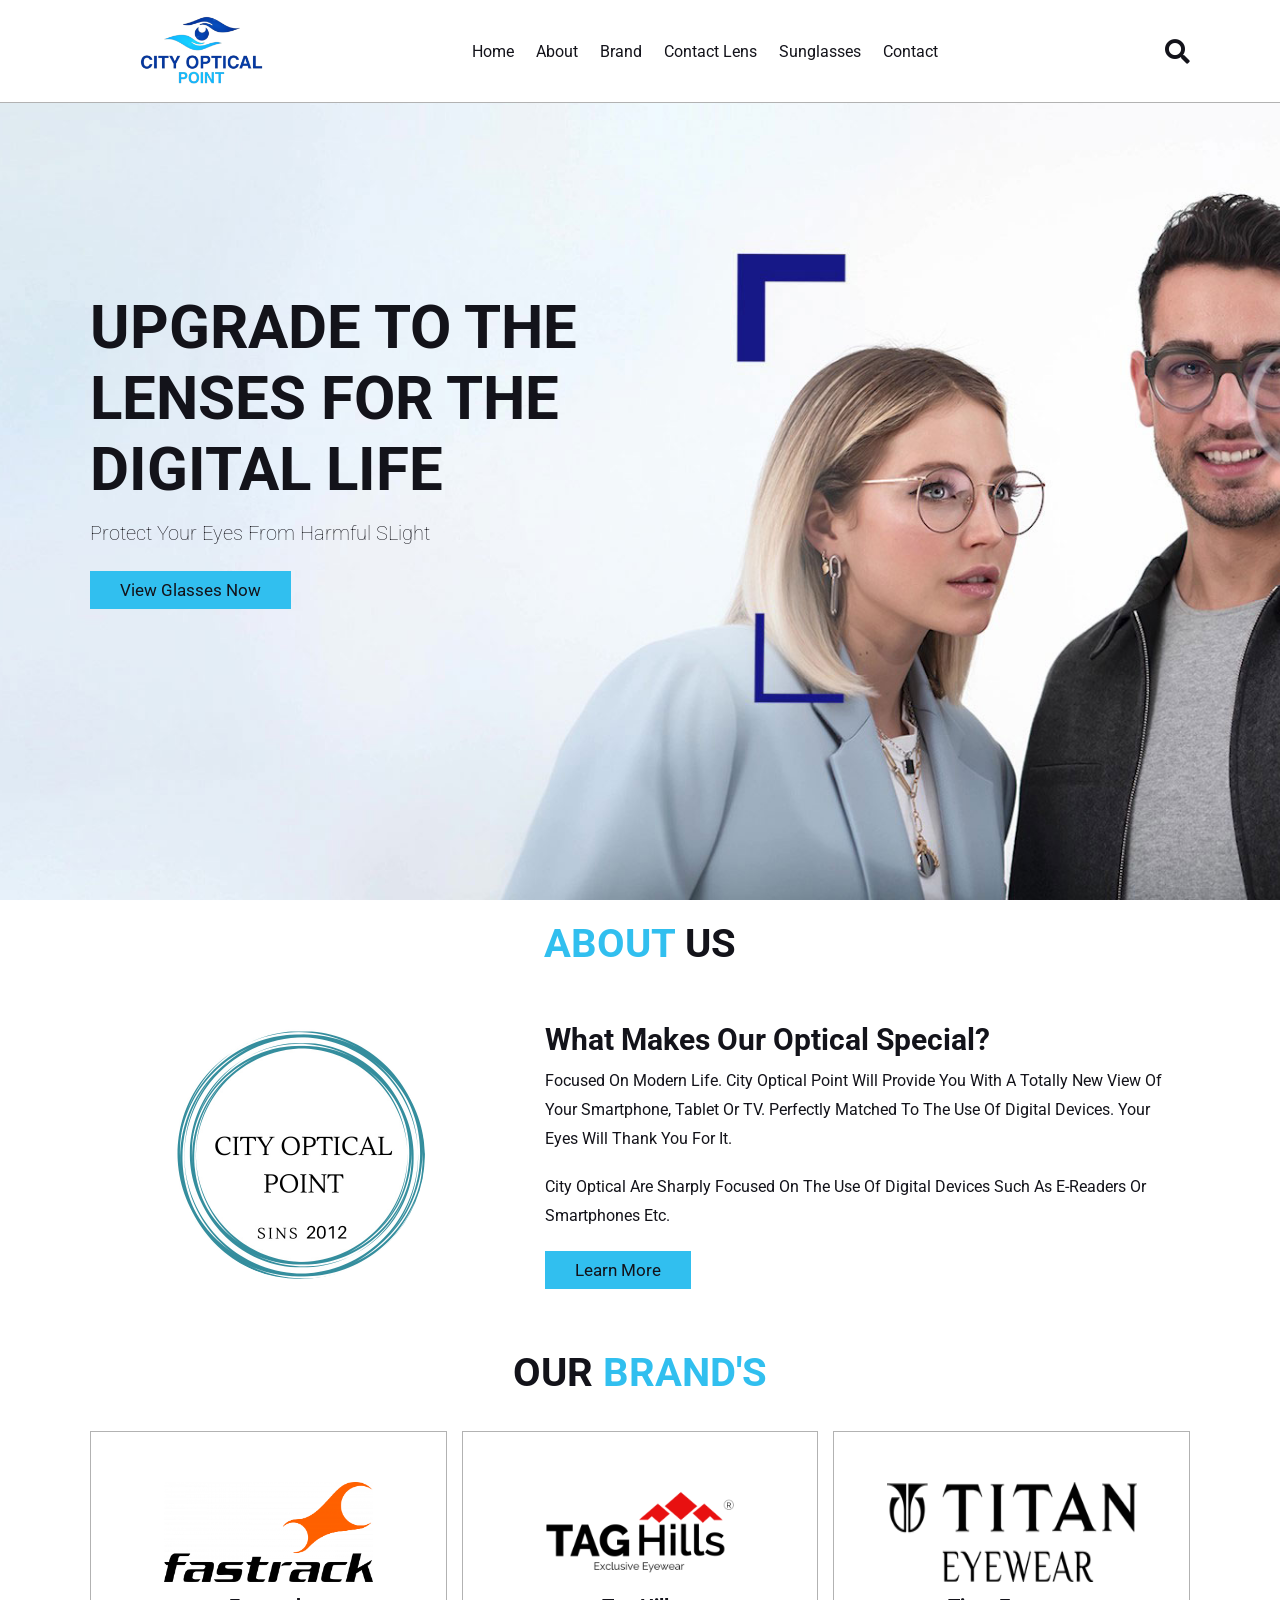
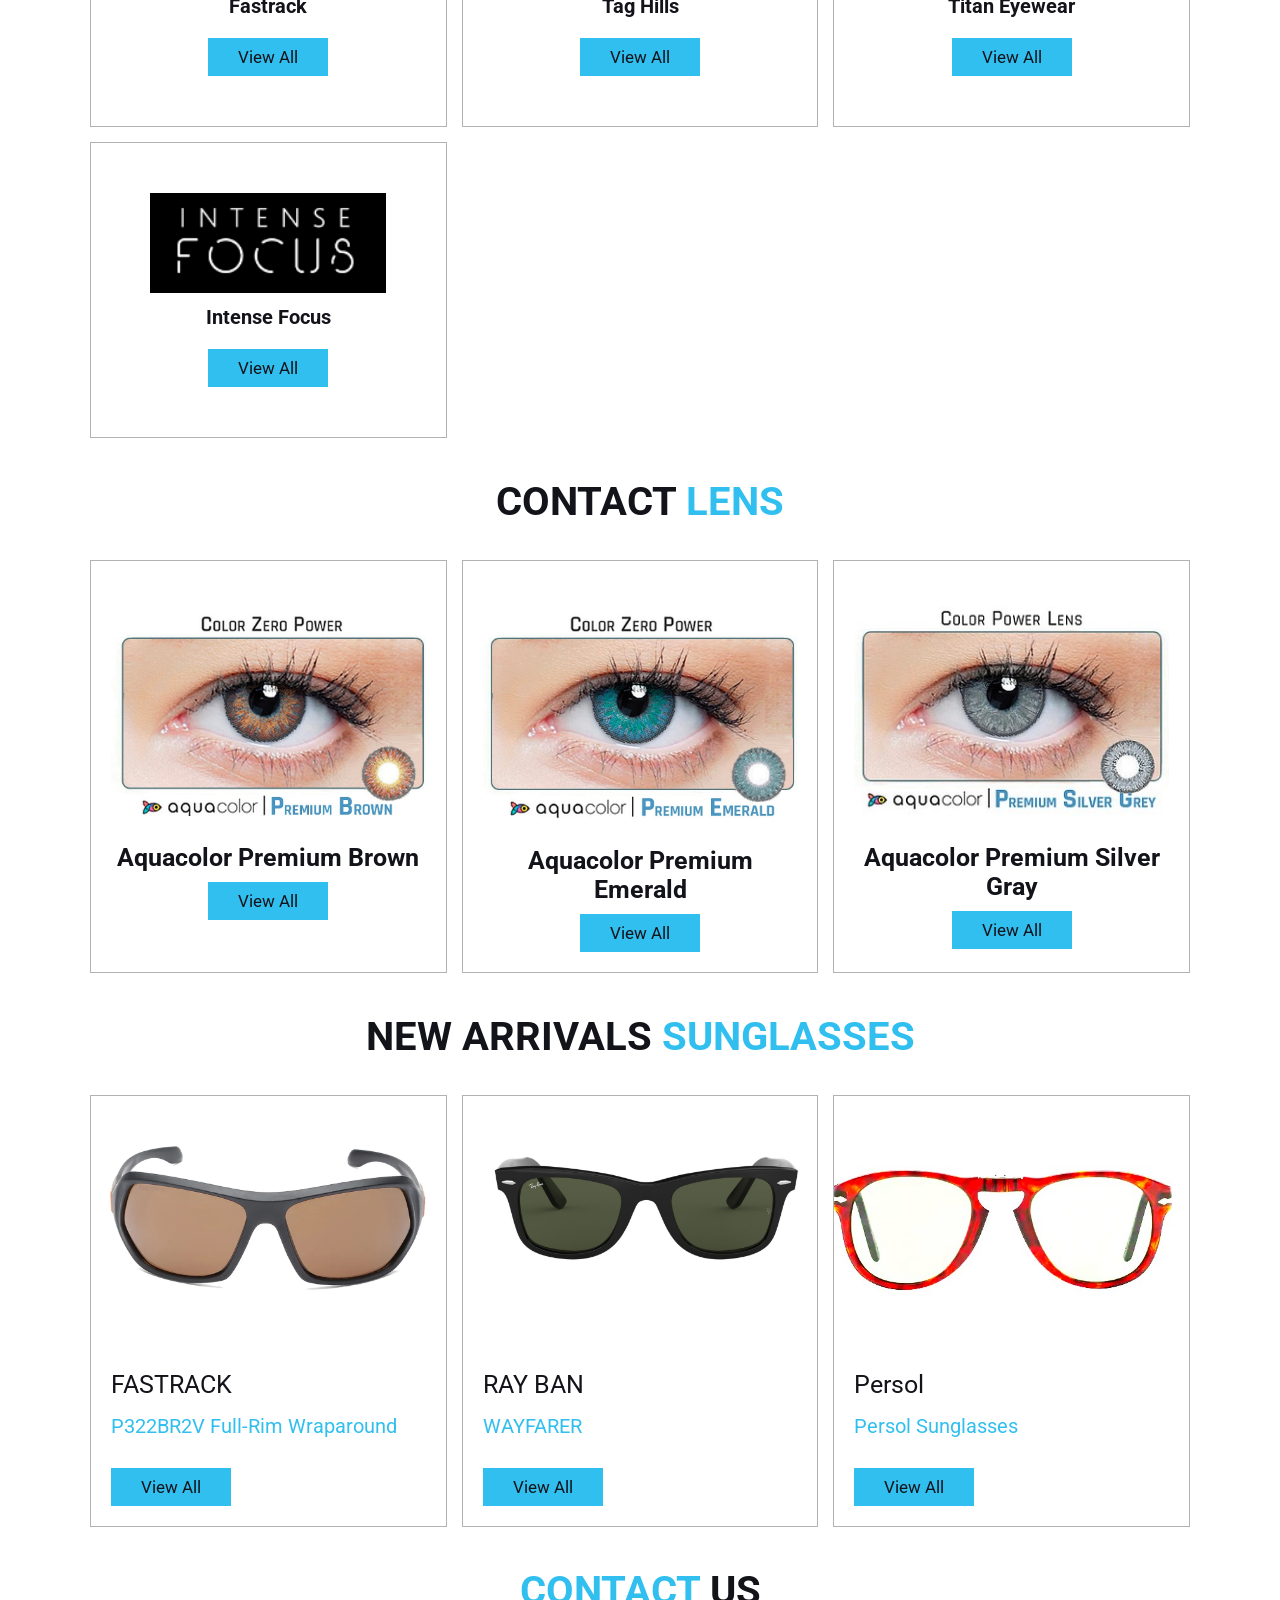
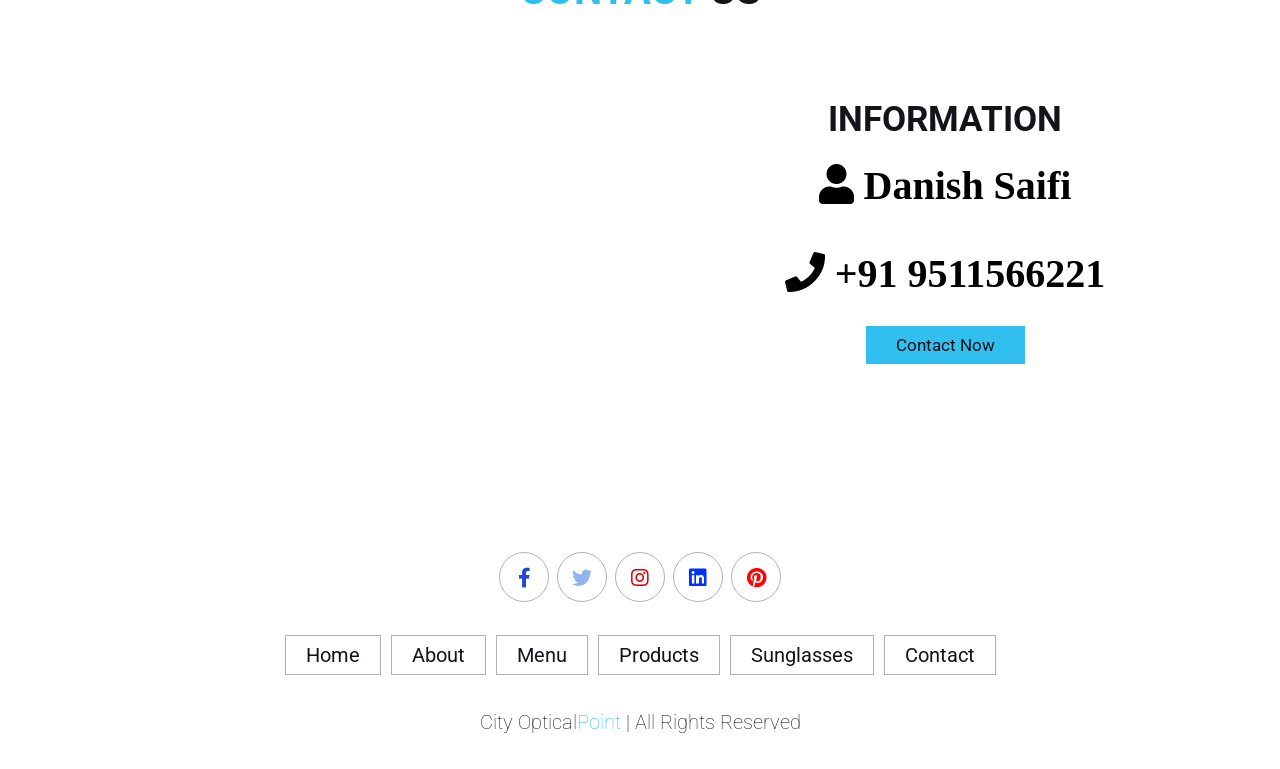
<file: index.html>
<!DOCTYPE html>
<html lang="en">

<head>
    <meta charset="UTF-8">
    <meta http-equiv="X-UA-Compatible" content="IE=edge">
    <meta name="viewport" content="width=device-width, initial-scale=1.0">
    <title>City Optical Point</title>

    <!-- font awesome cdn link  -->
    <link rel="stylesheet" href="https://cdnjs.cloudflare.com/ajax/libs/font-awesome/5.15.4/css/all.min.css">

    <!-- custom css file link  -->
    <link rel="stylesheet" href="style.css">

</head>

<body>

    <!-- header section starts  -->

    <header class="header">

        <a href="index.html" class="logo">
            <img src="img/city.png" alt="City Optical Point">
        </a>

        <nav class="navbar">
            <a href="#home">home</a>
            <a href="#about">about</a>
            <a href="#menu">Brand</a>
            <a href="#products">Contact Lens</a>
            <a href="#blogs">Sunglasses</a>
            <a href="#contact">contact</a>
        </nav>

        <div class="icons">
            <div class="fas fa-search" id="search-btn"></div>
            <div class="fas fa-bars" id="menu-btn"></div>
        </div>

        <div class="search-form">
            <input type="search" id="search-box" placeholder="search here...">
            <label for="search-box" class="fas fa-search"></label>
        </div>





    </header>

    <!-- header section ends -->

    <!-- home section starts  -->

    <section class="home" id="home">

        <div class="content">
            <h3>Upgrade To The Lenses For The Digital Life</h3>
            <p>Protect Your Eyes From Harmful sLight</p>
            <a href="#blogs" class="btn">View Glasses now</a>
        </div>

    </section>

    <!-- home section ends -->

    <!-- about section starts  -->

    <section class="about" id="about">

        <h1 class="heading"> <span>about</span> us </h1>

        <div class="row">

            <div class="content1">
                <div class="container reveal fade-left">
                    <img src="img/city optical 0.png" alt="" class="giro">
                </div>
            </div>

            <div class="content">
                <h3>what makes our Optical special?</h3>
                <p>Focused on modern life. City Optical Point will provide you with a totally new view of your
                    smartphone, tablet or TV. Perfectly matched to the use of digital devices. Your eyes will thank you
                    for it.</p>
                <p>City Optical are sharply focused on the use of digital devices such as e-readers or smartphones etc.
                </p>
                <a href="#" class="btn">learn more</a>
            </div>

        </div>

    </section>

    <!-- about section ends -->

    <!-- menu section starts  -->

    <section class="menu" id="menu">

        <h1 class="heading"> our <span>Brand's</span> </h1>

        <div class="box-container">

            <div class="box">
                <img src="img/Fastrack.png" alt="">
                <h3>fastrack</h3>
                <!-- <div class="price">$15.99 <span>20.99</span></div> -->
                <a href="#" class="btn">View All</a>
            </div>

            <div class="box">
                <img src="img/taghills.png" alt="">
                <h3>Tag Hills</h3>
                <!-- <div class="price">$15.99 <span>20.99</span></div> -->
                <a href="#" class="btn">View All</a>
            </div>

            <div class="box">
                <img src="img/titan.png" alt="" style="width: 250px">
                <h3>Titan Eyewear</h3>
                <!-- <div class="price">$15.99 <span>20.99</span></div> -->
                <a href="#" class="btn"> View All</a>
            </div>

            <div class="box">
                <img src="img/focus2.png" alt="">
                <h3>Intense Focus</h3>
                <!-- <div class="price">$15.99 <span>20.99</span></div> -->
                <a href="#" class="btn">View All</a>
            </div>


        </div>

    </section>

    <!-- menu section ends -->

    <section class="products" id="products">

        <h1 class="heading">Contact <span> Lens</span> </h1>

        <div class="box-container">

            <div class="box">

                <div class="image">
                    <img src="img/lens.jpg" alt="" style="height: 100%;
                    object-fit: cover;
                    overflow:hidden;
                    width: 100%;">
                </div>
                <div class="content">
                    <h3>Aquacolor Premium Brown </h3>
                    <a href="lens.html" class="btn">View All</a>

                </div>
            </div>

            <div class="box">

                <div class="image">
                    <img src="img/lens2.jpg" alt="" style="height: 100%;
                    object-fit: cover;
                    overflow:hidden;
                    width: 100%;">
                </div>
                <div class="content">
                    <h3>Aquacolor Premium Emerald</h3>
                    <a href="lens.html" class="btn">View All</a>

                </div>
            </div>

            <div class="box">

                <div class="image">
                    <img src="img/lens 4.jpg" alt="" style="height: 100%;
                    object-fit: cover;
                    overflow:hidden;
                    width: 100%;">
                </div>
                <div class="content">
                    <h3>Aquacolor Premium Silver Gray</h3>
                    <a href="lens.html" class="btn">View All</a>
                </div>
            </div>

        </div>

    </section>



    <!-- contact section starts  -->


    <!-- contact section ends -->

    <!-- blogs section starts  -->

    <section class="blogs" id="blogs">

        <h1 class="heading"> New Arrivals <span> Sunglasses</span> </h1>

        <div class="box-container">

            <div class="box">
                <div class="image">
                    <img src="img/glas.jpg" alt="">
                </div>
                <div class="content">
                    <a href="#" class="title">FASTRACK</a>
                    <span>P322BR2V Full-Rim Wraparound</span>
                    <p></p>
                    <a href="#" class="btn">View All</a>
                </div>
            </div>

            <div class="box">
                <div class="image">
                    <img src="img/glas2.png" alt="">
                </div>
                <div class="content">
                    <a href="#" class="title">RAY BAN</a>
                    <span>WAYFARER</span>
                    <p></p>
                    <a href="#" class="btn">View All</a>
                </div>
            </div>

            <div class="box">
                <div class="image">
                    <img src="img/glas3.jpg" alt="">
                </div>
                <div class="content">
                    <a href="#" class="title">Persol</a>
                    <span>Persol Sunglasses</span>
                    <p></p>
                    <a href="#" class="btn">View All</a>
                </div>
            </div>

        </div>

    </section>

    <!-- blogs section ends -->
    <section class="contact" id="contact">

        <h1 class="heading"> <span>contact</span> us </h1>

        <div class="row">

            <iframe
                src="https://www.google.com/maps/embed?pb=!1m18!1m12!1m3!1d14310.043000484498!2d72.98699339130408!3d26.277537659388322!2m3!1f0!2f0!3f0!3m2!1i1024!2i768!4f13.1!3m3!1m2!1s0x39418e820630857b%3A0xb3979c0e833037b!2sCity%20Optical%20Point!5e0!3m2!1sen!2sin!4v1666501453796!5m2!1sen!2sin"
                width="600" height="450" style="border:0;" allowfullscreen="" loading="lazy"
                referrerpolicy="no-referrer-when-downgrade"></iframe>

            <form action="">
                <h3>Information</h3>
                <div class="box">
                    <span class="fas fa-user" style="padding: 24px; font-size: 40px;"> Danish Saifi</span>

                </div>

                <div class="Box">
                    <span class="fas fa-phone" style="padding: 24px; font-size: 40px;"> +91 9511566221</span>

                </div>
                <input type="submit" value="contact now" class="btn" id="contact-btn">
            </form>

        </div>

    </section>

    <!-- footer section starts  -->

    <section class="footer">

        <div class="share">
            <a href="https://www.facebook.com/facebook/" class="fab fa-facebook-f" style="
    color: #2546d7 !important ;
"></a>
            <a href="https://twitter.com/explore" class="fab fa-twitter" style="
    color: #92b2ea !important;
"></a>
            <a href="https://www.instagram.com/instagram/?hl=en" class="fab fa-instagram" style="
    color: #e40108 !important;
"></a>
            <a href="https://www.linkedin.com/" class="fab fa-linkedin" style="
    color: #0031ff !important;
"></a>
            <a href="https://in.pinterest.com/" class="fab fa-pinterest" style="
    color: #ff0101 !important;
"></a>
        </div>

        <div class="links">
            <a href="#home">home</a>
            <a href="#about">about</a>
            <a href="#menu">menu</a>
            <a href="#products">products</a>

            <a href="#blogs"> Sunglasses</a>
            <a href="#contact">contact</a>
        </div>

        <div class="credit">City Optical<span>Point</span> | all rights reserved</div>

    </section>

    <!-- footer section ends -->




  












    <!-- custom js file link  -->
    <script src="script.js"></script>

</body>

</html>





<!-- https://www.zeiss.co.in/vision-care/spectacle-lenses-from-zeiss/digital-lenses.html -->
</file>
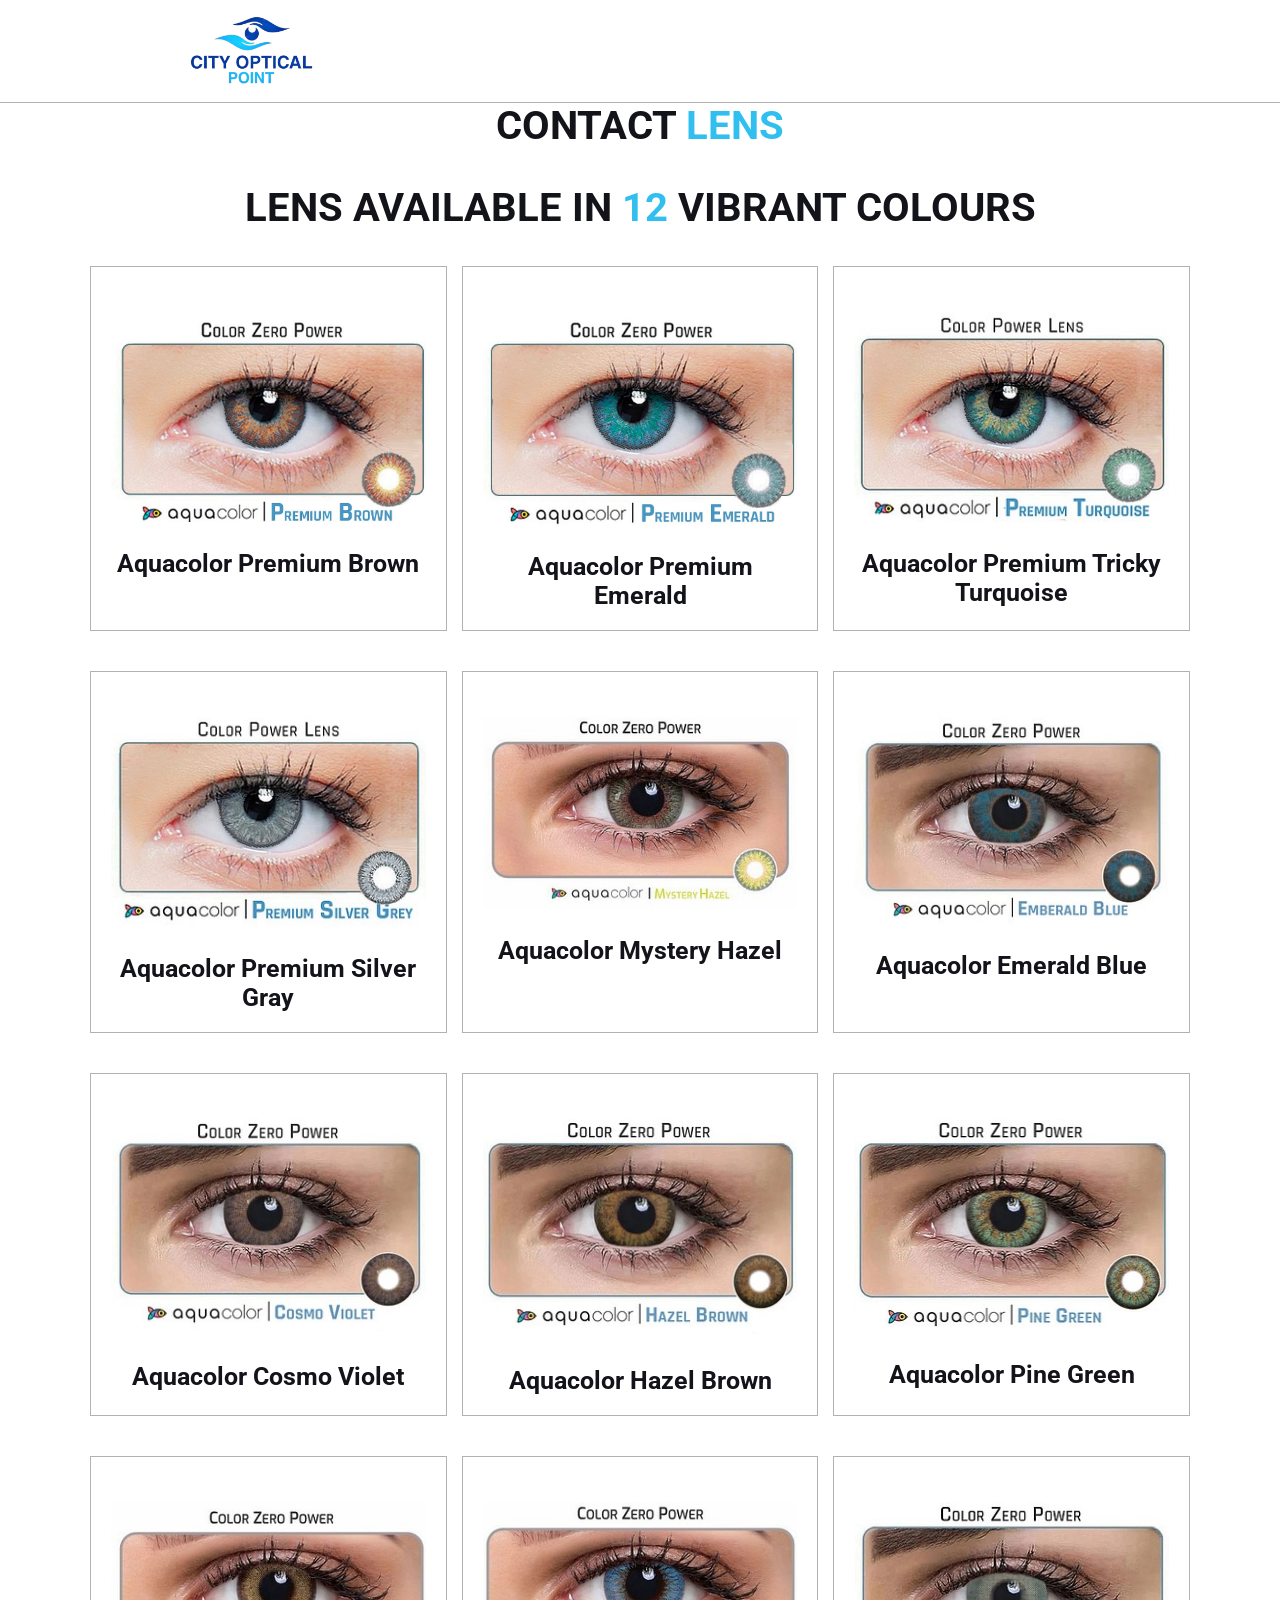
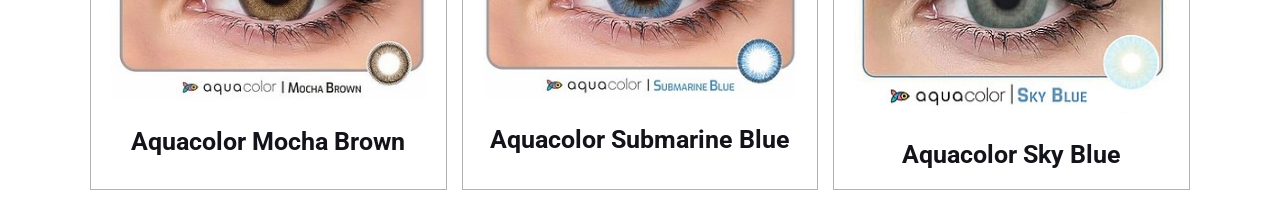
<file: lens.html>
<!DOCTYPE html>
<html lang="en">

<head>
    <meta charset="UTF-8">
    <meta http-equiv="X-UA-Compatible" content="IE=edge">
    <meta name="viewport" content="width=device-width, initial-scale=1.0">
    <title>Document</title>
    <link rel="stylesheet" href="https://cdnjs.cloudflare.com/ajax/libs/font-awesome/5.15.4/css/all.min.css">
    <link rel="stylesheet" href="style.css">
</head>

<body>
    <header class="header">

        <a href="index.html" class="logo">
            <img src="img/city.png" alt="City Optical Pointt" class="ligi" >
        </a>
    </header>
    <section class="products" id="products">

        <h1 class="heading">contact<span> Lens</span> </h1>
        <h1 class="heading">contact<span> Lens</span> </h1>
        <h1 class="heading">lens available in <span> 12 </span> vibrant colours </h1>
        
        <div class="box-container">

            <div class="box">

                <div class="image">
                    <img src="img/lens.jpg" alt="" style="height: 100%;
                    object-fit: cover;
                    overflow:hidden;
                    width: 100%;">
                </div>
                <div class="content">
                    <h3>Aquacolor Premium Brown </h3>
                 

                </div>
            </div>

            <div class="box">

                <div class="image">
                    <img src="img/lens2.jpg" alt="" style="height: 100%;
                    object-fit: cover;
                    overflow:hidden;
                    width: 100%;">
                </div>
                <div class="content">
                    <h3>Aquacolor Premium Emerald</h3>
                  

                </div>
            </div>

            <div class="box">

                <div class="image">
                    <img src="img/lens 3.jpg" alt="" style="height: 100%;
                    object-fit: cover;
                    overflow:hidden;
                    width: 100%;">
                </div>
                <div class="content">
                    <h3>Aquacolor Premium Tricky Turquoise</h3>
                  
                </div>
            </div>

        </div>

    </section>

    
    <section class="products" id="products">

        

        <div class="box-container">

            <div class="box">

                <div class="image">
                    <img src="img/lens 4.jpg" alt="" style="height: 100%;
                    object-fit: cover;
                    overflow:hidden;
                    width: 100%;">
                </div>
                <div class="content">
                    <h3>Aquacolor Premium Silver Gray </h3>
                   

                </div>
            </div>

            <div class="box">

                <div class="image">
                    <img src="img/lens 5.jpg" alt="" style="height: 100%;
                    object-fit: cover;
                    overflow:hidden;
                    width: 100%;">
                </div>
                <div class="content">
                    <h3>Aquacolor Mystery Hazel</h3>
                  

                </div>
            </div>

            <div class="box">

                <div class="image">
                    <img src="img/lens 6.jpg" alt="" style="height: 100%;
                    object-fit: cover;
                    overflow:hidden;
                    width: 100%;">
                </div>
                <div class="content">
                    <h3>Aquacolor Emerald Blue</h3>
                   
                </div>
            </div>

        </div>

    </section>
    <section class="products" id="products">

        

        <div class="box-container">

            <div class="box">

                <div class="image">
                    <img src="img/lens 7.jpg" alt="" style="height: 100%;
                    object-fit: cover;
                    overflow:hidden;
                    width: 100%;">
                </div>
                <div class="content">
                    <h3>Aquacolor Cosmo Violet</h3>
                   

                </div>
            </div>

            <div class="box">

                <div class="image">
                    <img src="img/lens 8.jpg" alt="" style="height: 100%;
                    object-fit: cover;
                    overflow:hidden;
                    width: 100%;">
                </div>
                <div class="content">
                    <h3>Aquacolor Hazel Brown</h3>
                   

                </div>
            </div>

            <div class="box">

                <div class="image">
                    <img src="img/lens 9.jpg" alt="" style="height: 100%;
                    object-fit: cover;
                    overflow:hidden;
                    width: 100%;">
                </div>
                <div class="content">
                    <h3>Aquacolor Pine Green </h3>
                   
                </div>
            </div>

        </div>

    </section>
    <section class="products" id="products">

        

        <div class="box-container">

            <div class="box">

                <div class="image">
                    <img src="img/lens 10.jpg" alt="" style="height: 100%;
                    object-fit: cover;
                    overflow:hidden;
                    width: 100%;">
                </div>
                <div class="content">
                    <h3>Aquacolor Mocha Brown  </h3>
                    

                </div>
            </div>

            <div class="box">

                <div class="image">
                    <img src="img/lens 11.jpg" alt="" style="height: 100%;
                    object-fit: cover;
                    overflow:hidden;
                    width: 100%;">
                </div>
                <div class="content">
                    <h3>Aquacolor Submarine Blue</h3>
                    

                </div>
            </div>

            <div class="box">

                <div class="image">
                    <img src="img/lens 12.jpg" alt="" style="height: 100%;
                    object-fit: cover;
                    overflow:hidden;
                    width: 100%;">
                </div>
                <div class="content">
                    <h3>Aquacolor Sky Blue</h3>
                    
                </div>
            </div>

        </div>

    </section>

    <script src="script.js"></script>
</body>

</html>
</file>
<file: style.css>
@import url('https://fonts.googleapis.com/css2?family=Roboto:wght@100;300;400;500;700&display=swap');

:root {
    --main-color: #31bfef;
    --black: #ffffff;
    --bg: #ffffff;
    --border: .1rem solid rgba(3, 3, 3, 0.3);
    --main-bg-color: #13131a;
}

* {
    font-family: 'Roboto', sans-serif;
    margin: 0;
    padding: 0;
    box-sizing: border-box;
    outline: none;
    border: none;
    text-decoration: none;
    text-transform: capitalize;
    transition: .2s linear;
}

html {
    font-size: 62.5%;
    overflow-x: hidden;
    scroll-padding-top: 9rem;
    scroll-behavior: smooth;
}

html::-webkit-scrollbar {
    width: .8rem;
}

html::-webkit-scrollbar-track {
    background: transparent;
}

html::-webkit-scrollbar-thumb {
    background: #13131a;
    border-radius: 5rem;
}

body {
    background: var(--bg);
}

section {
    padding: 2rem 7%;
}






.heading {
    text-align: center;
    color: #13131a;
    text-transform: uppercase;
    padding-bottom: 3.5rem;
    font-size: 4rem;
}

.heading span {
    color: var(--main-color);
    text-transform: uppercase;
}

.btn {
    margin-top: 1rem;
    display: inline-block;
    padding: .9rem 3rem;
    font-size: 1.7rem;
    color: #13131a;
    background: var(--main-color);
    cursor: pointer;
}

.btn:hover {
    letter-spacing: .2rem;
}

.header {
    background: var(--bg);
    display: flex;
    align-items: center;
    justify-content: space-between;
    padding: 1.5rem 7%;
    border-bottom: var(--border);
    position: fixed;
    top: 0;
    left: 0;
    right: 0;
    z-index: 1000;
}

.header .logo img {
    height: 7rem;
    margin-left: 50px;
}

.header .logo .ligi {
    height: 7rem;
    margin-left: 100px;
}

.header .navbar a {
    margin: 0 1rem;
    font-size: 1.6rem;
    color: #13131a;
}

.header .navbar a:hover {
    color: var(--main-color);
    border-bottom: .1rem solid var(--main-color);
    padding-bottom: .5rem;
}

.header .icons div {
    color: #13131a;
    cursor: pointer;
    font-size: 2.5rem;
    margin-left: 2rem;
}

.header .icons div:hover {
    color: var(--main-color);
}

#menu-btn {
    display: none;
}

.header .search-form {
    position: absolute;
    top: 115%;
    right: 7%;
    background: #13131a;
    width: 50rem;
    height: 5rem;
    display: flex;
    align-items: center;
    transform: scaleY(0);
    transform-origin: top;
}

.header .search-form.active {
    transform: scaleY(1);
}

.header .search-form input {
    height: 100%;
    width: 100%;
    font-size: 1.6rem;
    color: var(--main-bg-color);
    padding: 1rem;
    text-transform: none;
}

.header .search-form label {
    cursor: pointer;
    font-size: 2.2rem;
    margin-right: 1.5rem;
    color: var(--black);
}

.header .search-form label:hover {
    color: var(--main-color);
}

.header .cart-items-container {
    position: absolute;
    top: 100%;
    right: -100%;
    height: calc(100vh - 9.5rem);
    width: 35rem;
    background: #13131a;
    padding: 0 1.5rem;
}

.header .cart-items-container.active {
    right: 0;
}

.header .cart-items-container .cart-item {
    position: relative;
    margin: 2rem 0;
    display: flex;
    align-items: center;
    gap: 1.5rem;
}

.header .cart-items-container .cart-item .fa-times {
    position: absolute;
    top: 1rem;
    right: 1rem;
    font-size: 2rem;
    cursor: pointer;
    color: var(--black);
}

.header .cart-items-container .cart-item .fa-times:hover {
    color: var(--main-color);
}

.header .cart-items-container .cart-item img {
    height: 7rem;
}

.header .cart-items-container .cart-item .content h3 {
    font-size: 2rem;
    color: var(--black);
    padding-bottom: .5rem;
}

.header .cart-items-container .cart-item .content .price {
    font-size: 1.5rem;
    color: var(--main-color);
}

.header .cart-items-container .btn {
    width: 100%;
    text-align: center;
}

.home {
    min-height: 100vh;
    display: flex;
    align-items: center;
    background: url(img/therd.jpg) no-repeat;
    background-size: cover;
    background-position: center;
}

.home .content {
    max-width: 60rem;
}

.home .content h3 {
    font-size: 6rem;
    text-transform: uppercase;
    color: #13131a;
}

.home .content p {
    font-size: 2rem;
    font-weight: lighter;
    line-height: 1.8;
    padding: 1rem 0;
    color: #13131a;
}

.about .row {
    display: flex;
    align-items: center;
    background: var(--black);
    flex-wrap: wrap;
}

.about .row .giro {
    flex: 1 1 45rem;
}

/* .about .row .container reveal fade-left .giro{
    width: 300px;
    border-radius: 300px;
} */
.active.fade-left {
    animation: fade-left .8s ease-in;


}
.footer{
    background:var(--black);
    text-align: center;
}

.footer .share{
    padding:1rem 0;
}

.footer .share a{
    height: 5rem;
    width: 5rem;
    line-height: 5rem;
    font-size: 2rem;
    color:#13131a;
    border:var(--border);
    margin:.3rem;
    border-radius: 50%;
}

.footer .share a:hover{
    background-color: var(--main-color);
}

.footer .links{
    display: flex;
    justify-content: center;
    flex-wrap: wrap;
    padding:2rem 0;
    gap:1rem;
}

.footer .links a{
    padding:.7rem 2rem;
    color:#13131a;
    border:var(--border);
    font-size: 2rem;
}

.footer .links a:hover{
    background:var(--main-color);
}

.footer .credit{
    font-size: 2rem;
    color:#13131a;
    font-weight: lighter;
    padding:1.5rem;
}

.footer .credit span{
    color:var(--main-color);
}

@keyframes fade-left {
    0% {
        transform: translateX(-400px);
        opacity: 0;
    }

    100% {
        transform: translateX(50px);
        opacity: 1;
    }
}

.about .row .content {
    flex: 1 1 45rem;
    padding: 2rem;
}

.about .row .content h3 {
    font-size: 3rem;
    color: #13131a;
}

.about .row .content p {
    font-size: 1.6rem;
    color: #13131a;
    padding: 1rem 0;
    line-height: 1.8;
}

.menu .box-container {
    display: grid;
    grid-template-columns: repeat(auto-fit, minmax(30rem, 1fr));
    gap: 1.5rem;
}

.menu .box-container .box {
    padding: 5rem;
    text-align: center;
    border: var(--border);
}

.menu .box-container .box img {
    height: 10rem;
}

.menu .box-container .box h3 {
    color: #13131a;
    font-size: 2rem;
    padding: 1rem 0;
}

.menu .box-container .box .price {
    color: #13131a;
    font-size: 2.5rem;
    padding: .5rem 0;
}

.menu .box-container .box .price span {
    font-size: 1.5rem;
    text-decoration: line-through;
    font-weight: lighter;
}

.menu .box-container .box:hover {
    background: #C0C0C0;
}

.menu .box-container .box:hover>* {
    color: var(--black);
}

.products .box-container {
    display: grid;
    grid-template-columns: repeat(auto-fit, minmax(30rem, 1fr));
    gap: 1.5rem;
}

.products .box-container .box {
    text-align: center;
    border: var(--border);
    padding: 2rem;
}

.products .box-container .box .icons a {
    height: 5rem;
    width: 5rem;
    line-height: 5rem;
    font-size: 2rem;
    border: var(--border);
    color: #13131a;
    margin: .3rem;
}

.products .box-container .box .icons a:hover {
    background: var(--main-color);
}

.products .box-container .box .image {
    padding: 2.5rem 0;
}

.products .box-container .box .image img {
    height: 25rem;
}

.products .box-container .box .content h3 {
    color: #13131a;
    font-size: 2.5rem;
}

.products .box-container .box .content .stars {
    padding: 1.5rem;
}

.products .box-container .box .content .stars i {
    font-size: 1.7rem;
    color: var(--main-color);
}

.products .box-container .box .content .price {
    color: #13131a;
    font-size: 2.5rem;
}

.products .box-container .box .content .price span {
    text-decoration: line-through;
    font-weight: lighter;
    font-size: 1.5rem;
}

.review .box-container {
    display: grid;
    grid-template-columns: repeat(auto-fit, minmax(30rem, 1fr));
    gap: 1.5rem;
}

.review .box-container .box {
    border: var(--border);
    text-align: center;
    padding: 3rem 2rem;
}

.review .box-container .box p {
    font-size: 1.5rem;
    line-height: 1.8;
    color: #13131a;
    padding: 2rem 0;
}

.review .box-container .box .user {
    height: 7rem;
    width: 7rem;
    border-radius: 50%;
    object-fit: cover;
}

.review .box-container .box h3 {
    padding: 1rem 0;
    font-size: 2rem;
    color: #13131a;
}

.review .box-container .box .stars i {
    font-size: 1.5rem;
    color: var(--main-color);
}

.contact .row {
    display: flex;
    background: var(--black);
    flex-wrap: wrap;
    gap: 1rem;
}

.contact .row .map {
    flex: 1 1 45rem;
    width: 100%;
    object-fit: cover;
}

.contact .row form {
    flex: 1 1 45rem;
    padding: 5rem 2rem;
    text-align: center;
}

.contact .row form h3 {
    text-transform: uppercase;
    font-size: 3.5rem;
    color: #13131a;
}

.contact .row form .inputBox {
    display: flex;
    align-items: center;
    margin-top: 2rem;
    margin-bottom: 2rem;
    background: var(--bg);
    border: var(--border);
}

.contact .row form .inputBox span {
    color: #13131a;
    font-size: 2rem;
    padding-left: 2rem;
}

.contact .row form .inputBox input {
    width: 100%;
    padding: 2rem;
    font-size: 1.7rem;
    color: #13131a;
    text-transform: none;
    background: none;
}

.blogs .box-container {
    display: grid;
    grid-template-columns: repeat(auto-fit, minmax(30rem, 1fr));
    gap: 1.5rem;
}

.blogs .box-container .box {
    border: var(--border);
}

.blogs .box-container .box .image {
    height: 25rem;
    overflow: hidden;
    width: 100%;
}

.blogs .box-container .box .image img {
    height: 100%;
    object-fit: cover;
    width: 100%;
}

.blogs .box-container .box:hover .image img {
    transform: scale(1.2);
}

.blogs .box-container .box .content {
    padding: 2rem;
}

.blogs .box-container .box .content .title {
    font-size: 2.5rem;
    line-height: 1.5;
    color: #13131a;
}

.blogs .box-container .box .content .title:hover {
    color: var(--main-color);
}

.blogs .box-container .box .content span {
    color: var(--main-color);
    display: block;
    padding-top: 1rem;
    font-size: 2rem;
}

.blogs .box-container .box .content p {
    font-size: 1.6rem;
    line-height: 1.8;
    color: #13131a;
    padding: 1rem 0;
}

.content1 img {
    width: 250px;
    margin-left: 85px;
    margin-right: 100px;
    border-radius: 200px;
}
/* media queries  */

@media (max-width: 900px) {}





@media (max-width:991px) {

    html {
        font-size: 55%;
    }

    .header {
        padding: 1.5rem 2rem;
    }

    section {
        padding: 2rem;
    }

}

@media (max-width:768px) {

    #menu-btn {
        display: inline-block;
    }

    .header .navbar {
        position: absolute;
        top: 100%;
        right: -100%;
        background: #13131a;
        width: 30rem;
        height: calc(100vh - 9.5rem);
    }

    .header .navbar.active {
        right: 0;
    }

    .header .navbar a {
        color: var(--black);
        display: block;
        margin: 1.5rem;
        padding: .5rem;
        font-size: 2rem;
    }

    .header .search-form {
        width: 90%;
        right: 2rem;
    }

    .home {
        background-position: left;
        justify-content: center;
        text-align: center;
    }

    .home .content {
        flex-direction: column;

    }

    .home .content h3 {
        font-size: 4.5rem;
    }

    .home .content p {
        font-size: 1.5rem;
    }


}

@media (max-width:450px) {

    html {
        font-size: 50%;
    }



}
</file>
